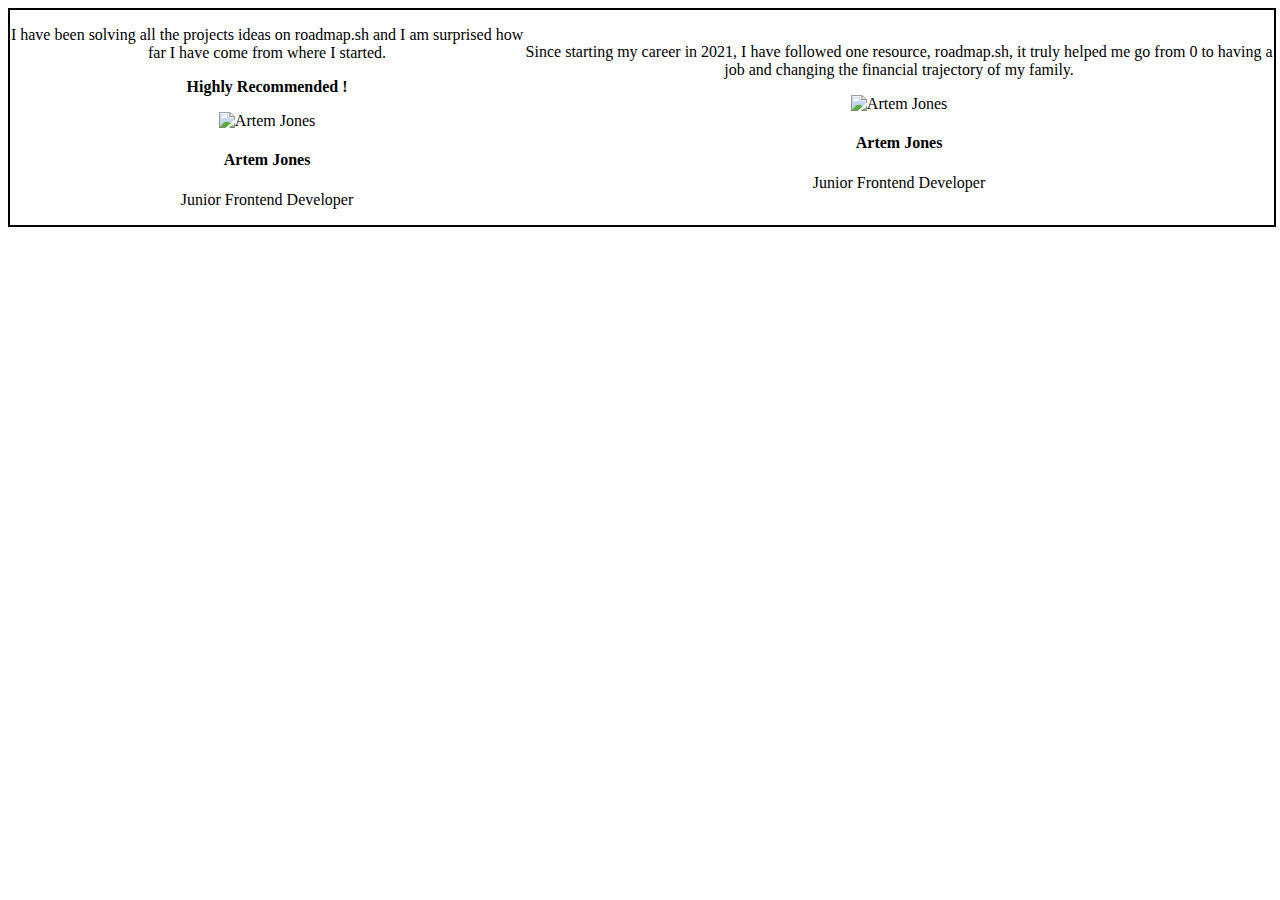
<file: index.html>
<!DOCTYPE html>
<html lang="en">
<head>
    <meta charset="UTF-8">
    <meta name="viewport" content="width=device-width, initial-scale=1.0">
    <title>Testimonial Cards</title>
    <link href="style.css" rel="stylesheet" type="text/css">
</head>
<body>
    <div class="container">
        <div class="card-1">
            <p class="testimonial-text">I have been solving all the projects ideas on roadmap.sh and
                 I am surprised how far I have come from where I started.</p>
                 <p><strong>Highly Recommended !</strong></p>
                 <div class="testimonial-profile">
                    <img scr="" alt="Artem Jones" class="profile-img">
                    <div class="profile info">
                        <h4>Artem Jones</h4>
                        <p>Junior Frontend Developer</p>
                    </div>
                 </div>
        </div>
        <div class="card-2">
            <p class="testimonial-text">Since starting my career in 2021, I have followed one resource,
                roadmap.sh, it truly helped me go from 0 to having a job and changing the 
                financial trajectory of my family.</p>
            <div class="testimonial-profile">
                <img scr="" alt="Artem Jones" class="profile-img">
                <div class="profile info">
                    <h4>Artem Jones</h4>
                    <p>Junior Frontend Developer</p>
                </div>
            </div>
        </div>
    </div>
</body>
</html>
</file>
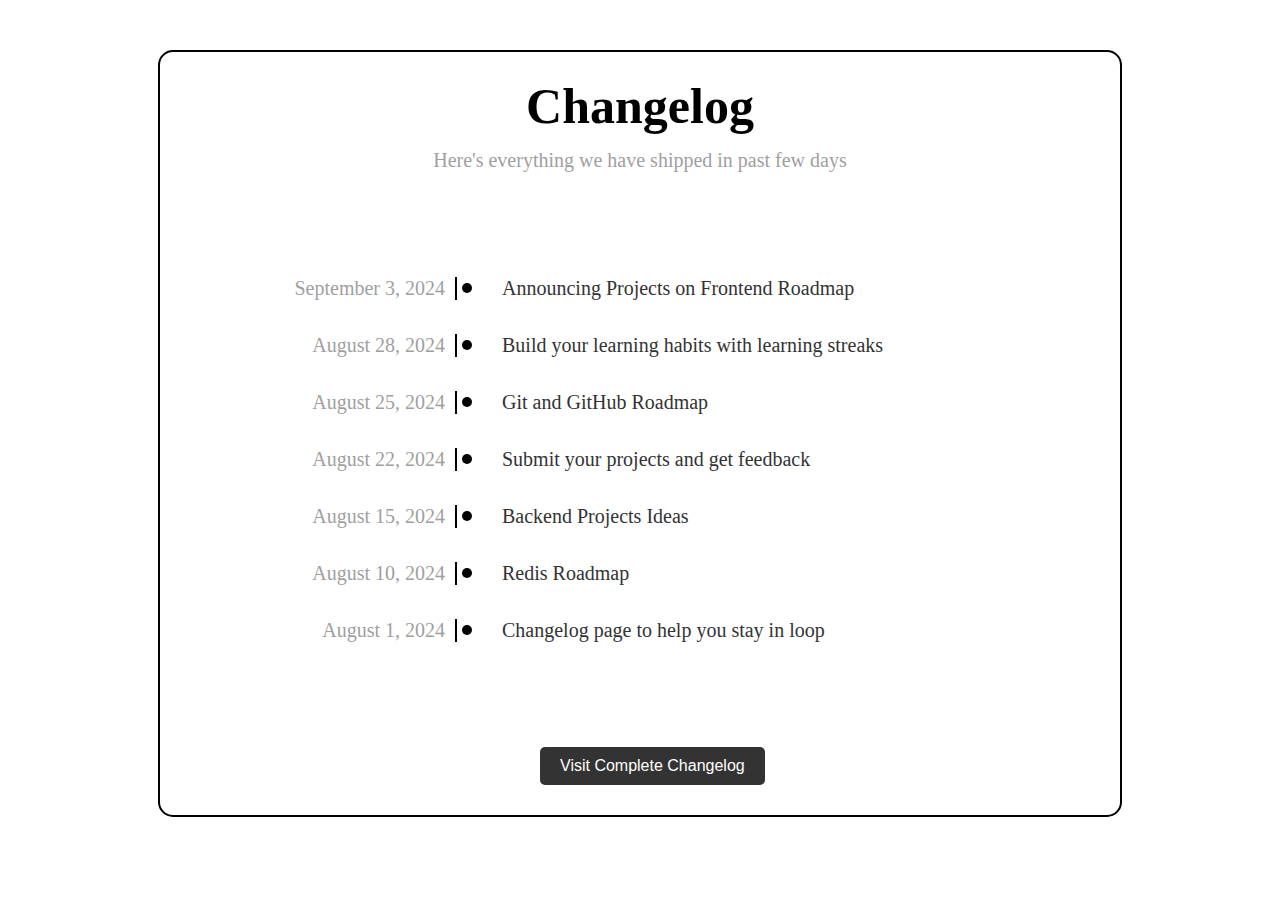
<file: Changelog Component/index.html>
<!DOCTYPE html>
<html lang="en">
<head>
    <meta charset="UTF-8">
    <meta name="viewport" content="width=device-width, initial-scale=1.0">
    <title>Changelog Component</title>
    <link href="style.css" type="text/css" rel="stylesheet">

</head>
<body>
    <div class="container">
        <div class="Changelog">
            <h1>Changelog</h1>
            <p>Here's everything we have shipped in past few days</p>
            <div class="timeline">
                <div class="timeline-item">
                    <div class="date">September 3, 2024</div>
                    <div class="description">Announcing Projects on Frontend Roadmap</div>
                </div>
                <div class="timeline-item">
                    <div class="date">August 28, 2024</div>
                    <div class="description">Build your learning habits with learning streaks</div>
                </div>
                <div class="timeline-item">
                    <div class="date">August 25, 2024</div>
                    <div class="description">Git and GitHub Roadmap</div>
                </div>
                <div class="timeline-item">
                    <div class="date">August 22, 2024</div>
                    <div class="description">Submit  your projects and get feedback</div>
                </div>
                <div class="timeline-item">
                    <div class="date">August 15, 2024</div>
                    <div class="description">Backend Projects Ideas</div>
                </div>
                <div class="timeline-item">
                    <div class="date">August 10, 2024</div>
                    <div class="description">Redis Roadmap</div>
                </div>
                <div class="timeline-item">
                    <div class="date">August 1, 2024</div>
                    <div class="description">Changelog page to help you stay in loop</div>
                </div>
            </div>
            <button class="changelog-button">Visit Complete Changelog</button>
        </div>
    </div>
</body>
</html>
</file>
<file: style.css>
.container{
    display: flex;
    justify-content: center;
    flex-direction: row;
    align-items: center;
    text-align: center;
    width:100%;
    /* padding: 50px 50px; */
    border: 2px solid black;
    margin: 0;
}
</file>
<file: Changelog Component/style.css>
.container{
    display: flex;
    justify-content: center;
    align-items: center;
    margin-top: 50px;
}
.Changelog{
    width: 900px;
    background-color: rgb(255, 255, 255);
    border: 2px solid rgb(0, 0, 0);
    border-radius: 15px;
    padding: 30px;
}
h1{
    text-align: center;
    color: black;
    font-size: 50px;
    margin-top: -5px;
}

p{
    text-align: center;
    font-size:  20px;
    color: rgb(159, 159, 159);
    margin-top: -20px;
}

.timeline{
    position: relative;
    padding-left: 40px;
    margin-bottom: 2rem;
    margin-top: 100px;
    margin-bottom: 100px;
}

.timeline-item{
    position: relative;
    padding: 5px 0; 
    margin-bottom: 1.5rem; 
    display: flex;
    align-items: center;
    
}

.timeline-item :last-child{
    margin-bottom: 0;
}


.date{
    font-size: 20px;
    color:rgb(159, 159, 159);
    flex: 0 0 25%;
    text-align: right;
    padding-right: 10px;
    border-right: 2px solid rgb(0, 0, 0);

}

.description{
    font-size: 20px;
    flex: 1;
    text-align: left;
    padding-left: 35px;
    color: #333;
    margin-left: 10px;
}

.timeline-item::before,
.changelog-item::after {
    content: "";
    position: absolute;
    left: 27.5%;
    transform: translateX(-50%);
    background-color: rgb(2, 2, 2);
}

.timeline-item::before {
    width: 10px;
    height: 10px;
    border-radius: 50%;
  }
  
.timeline-item::after {
    top: -17px;
    bottom: -20px;
    width: 2px;
    height: 120px;
  }

.timeline-item:last-child::after {
    display: none;
  }

.changelog-button {
    background-color: #333;
    color: white;
    padding: 10px 20px;
    border: none;
    border-radius: 5px;
    cursor: pointer;
    font-size: 1rem;
    transition: background-color 0.3s ease;
    margin-left: 350px;
}
  
.changelog-button:hover {
    background-color: #555;
}
</file>
